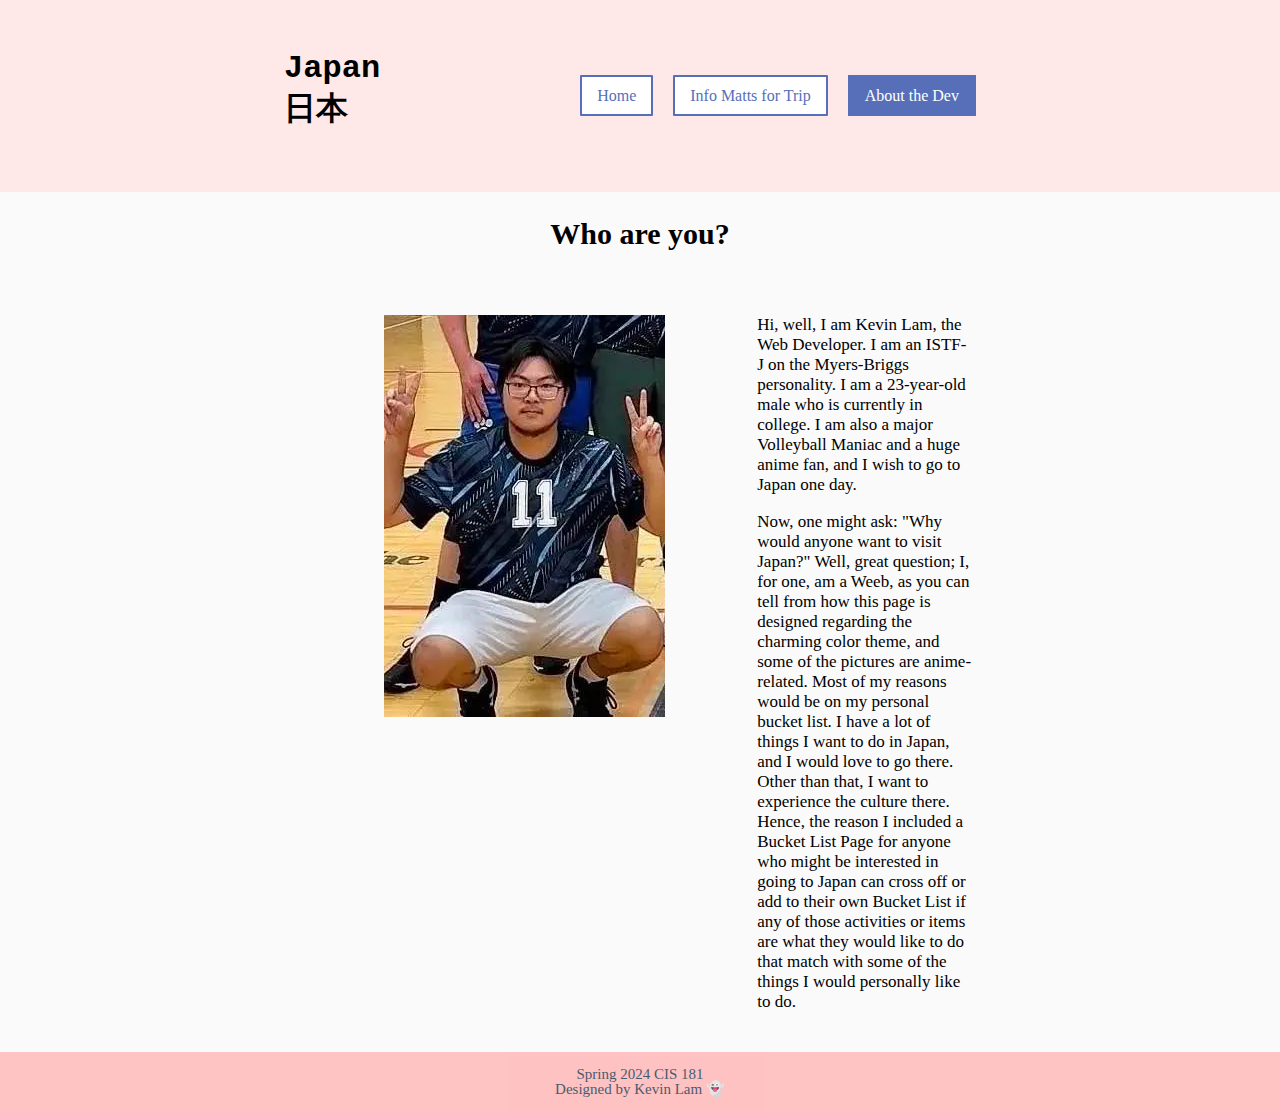
<file: AboutDev.html>
<!DOCTYPE html>
<!-- This serves as the page to describe the Developer and their reasoning for wanting to go to Japan. The lay out is a picture and the paragraphs regarding the Reasoning and information about the Developer. -->
<html>

<head>

  <meta charset="utf-8">

  <meta name="viewport" content="width=device-width, initial-scale=1.0">

  <!--Tab Name-->
  <title>Japan | About the Dev</title>

  <!-- External Style Sheet Links -->
  <link href="style.css" rel="stylesheet" type="text/css" />

</head>



<body>

  <!-- Header Portion & Naviagation Portion -->
  <header>


    <!-- Logo for Association & Maybe Potetnial Button for coming back to home -->
    <div class="logo">

      <!-- Confirmed can not be used - Kevin Lam
      <img src="logo.webp" alt="Small Sad Menhera-kun Crouching on the floor" />
      -->

      <h1>Japan <br> 日本</h1>

    </div>

    <!-- Navigation Bar -->
    <nav>

      <ul>


        <!-- Link to Home - index.html -->
        <li>
          <a href="index.html">Home</a>
        </li>


        <!-- Dropdown Menu - Informational Materials for Trip -->
        <li class="dropdown">

          <!-- Dropdown Title Button -->
          <a class="dropbutton">Info Matts for Trip</a>

          <!-- Dropdown-->
          <div class="dropdown-content">

            <!-- Link to Japanese Etiquette - Information1.html -->

            <a href="Information1.html">Japanese Etiquette</a>



            <!-- Link to Personal Bucket List - Information2.html -->

            <a href="Information2.html">Personal Bucket List</a>



          </div>




        </li>

        <!-- Link to About Dev - AboutDev.html -->
        <li>
          <a href="AboutDev.html"  class="active">About the Dev</a>
        </li>

      </ul>

    </nav>

  </header>



  <!-- Body Content -->
  <main>

    <h2> Who are you?</h2>

    <section>

      <!-- Photo -->
      <img src="Images/About_The_Dev/DevPicture.webp"
        alt="23 year old man with a smile on his face crouched down posing for a picture" />

      <!-- Bio -->
      <article>

        <p>
          Hi, well, I am Kevin Lam, the Web Developer. I am an ISTF-J on the Myers-Briggs personality. I am a
          23-year-old male who is currently in college. I am also a major Volleyball Maniac and a huge anime fan, and I
          wish to go to Japan one day.
        </p>

        <aside>
          <p>
            Now, one might ask: "Why would anyone want to visit Japan?" Well, great question; I, for one, am a Weeb, as
            you can tell from how this page is designed regarding the charming color theme, and some of the pictures
            are anime-related. Most of my reasons would be on my personal bucket list. I have a lot of things I want to
            do in Japan, and I would love to go there. Other than that, I want to experience the culture there. Hence,
            the reason I included a Bucket List Page for anyone who might be interested in going to Japan can cross off
            or add to their own Bucket List if any of those activities or items are what they would like to do that
            match with some of the things I would personally like to do.
          </p>
        </aside>


      </article>

    </section>

  </main>

  <!-- Footer Portion -->
  <footer>
    <p>
      Spring 2024 CIS 181
      <br>
      Designed by Kevin Lam 👻
    </p>
  </footer>

</body>



</html>
</file>
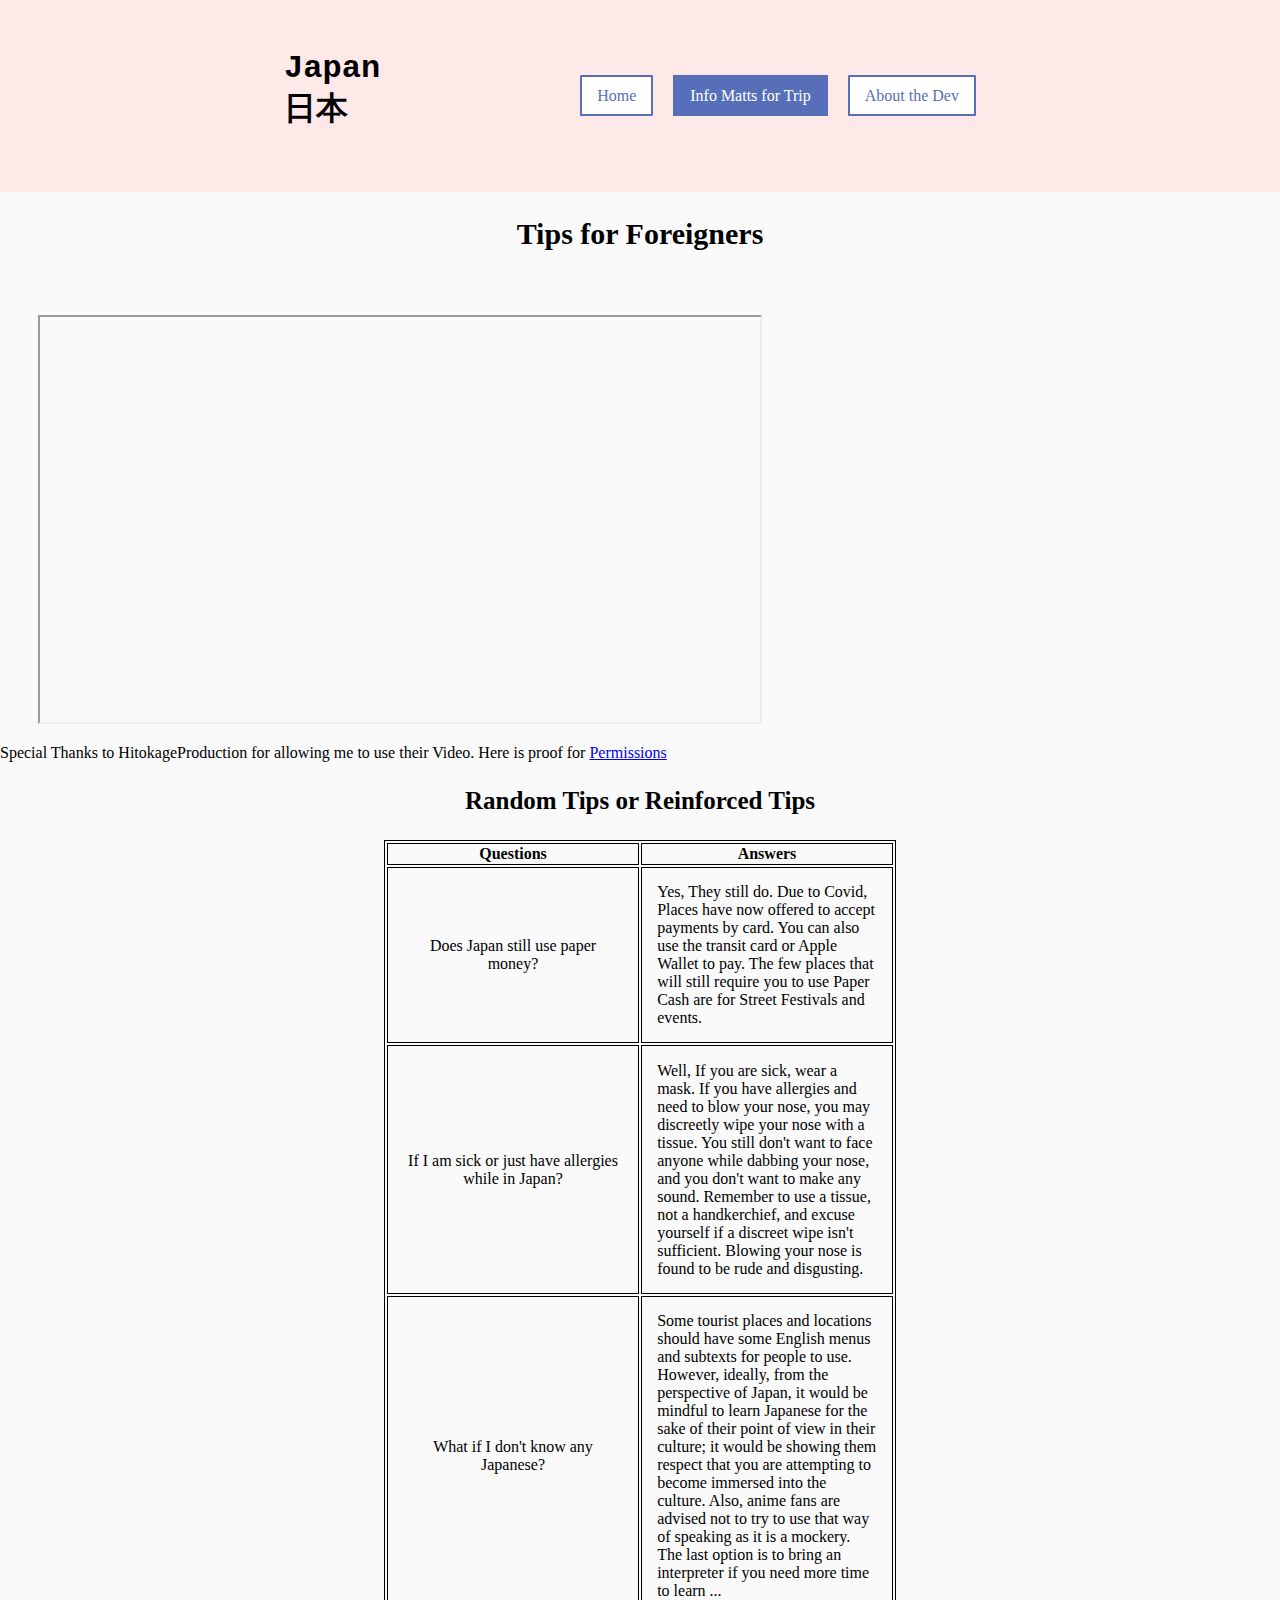
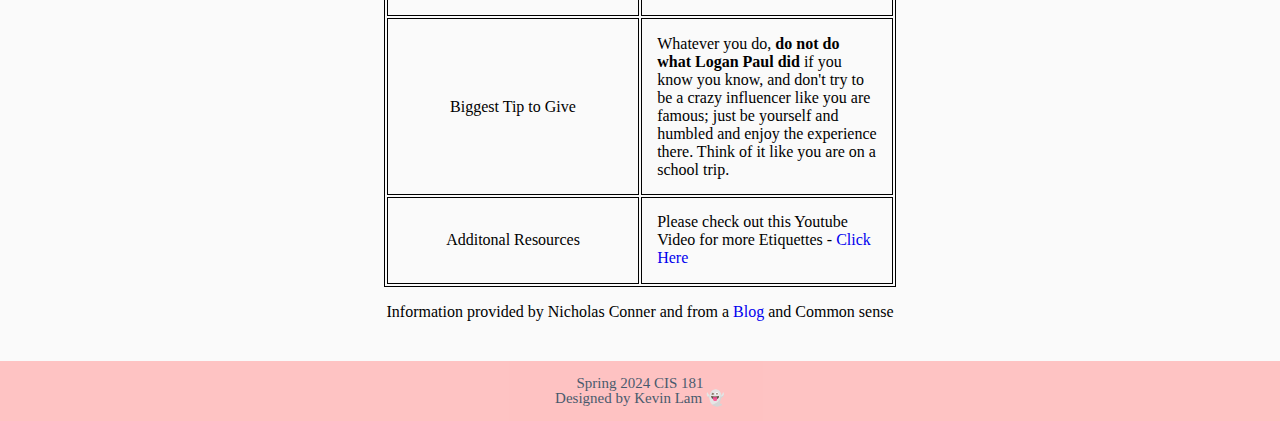
<file: Information1.html>
<!DOCTYPE html>
<!-- This serves a page for tips and guide before going to Japan -->
<html>

<head>

  <meta charset="utf-8">

  <meta name="viewport" content="width=device-width, initial-scale=1.0">

  <!--Tab Name-->
  <title>Japan | Etiquette</title>

  <!-- External Style Sheet Links -->
  <link href="style.css" rel="stylesheet" type="text/css" />

</head>



<body>

  <!-- Header Portion & Naviagation Portion -->
  <header>


    <!-- Logo for Association & Maybe Potetnial Button for coming back to home -->
    <div class="logo">

      <!-- Confirmed can not be used - Kevin Lam
      <img src="logo.webp" alt="Small Sad Menhera-kun Crouching on the floor" />
      -->

      <h1>Japan <br> 日本</h1>

    </div>

    <!-- Navigation Bar -->
    <nav>

      <ul>


        <!-- Link to Home - index.html -->
        <li>
          <a href="index.html">Home</a>
        </li>


        <!-- Dropdown Menu - Informational Materials for Trip -->
        <li class="dropdown">

          <!-- Dropdown Title Button -->
          <a class="dropbutton active">Info Matts for Trip</a>

          <!-- Dropdown-->
          <div class="dropdown-content">

            <!-- Link to Japanese Etiquette - Information1.html -->

            <a href="Information1.html">Japanese Etiquette</a>



            <!-- Link to Personal Bucket List - Information2.html -->

            <a href="Information2.html">Personal Bucket List</a>



          </div>




        </li>

        <!-- Link to About Dev - AboutDev.html -->
        <li>
          <a href="AboutDev.html">About the Dev</a>
        </li>

      </ul>

    </nav>

  </header>



  <!-- Body Content -->

  <h2> Tips for Foreigners </h2>

  <!-- Youtube Videos -->
  <div class='Media-Players'>

    <!-- Place Holders Videos until I Have Written Perms to Use said Vidoes from Youtuber's {Note for Professor These are my own videos I created} -->

    <iframe width="720" height="405" src="https://www.youtube.com/embed/pVKa5dTSlEQ">
    </iframe>
    <p> Special Thanks to HitokageProduction for allowing me to use their Video. Here is proof for <a
        href="Images/Permission_Youtube.pdf">Permissions</a></p>

  </div>

  <h3>Random Tips or Reinforced Tips</h3>

  <!-- Things to Note for trip -->
  <table class="center">
    <tr>
      <th>Questions</th>
      <th>Answers</th>
    </tr>
    <tr>
      <td class="question">Does Japan still use paper money?</td>
      <td> Yes, They still do. Due to Covid, Places have now offered to accept payments by card. You can also use the
        transit card or Apple Wallet to pay. The few places that will still require you to use Paper Cash are for Street
        Festivals and events.</td>
    </tr>
    <tr>
      <td class="question">If I am sick or just have allergies while in Japan?</td>
      <td> Well, If you are sick, wear a mask. If you have allergies and need to blow your nose, you may discreetly wipe
        your nose with a tissue. You still don't want to face anyone while dabbing your nose, and you don't want to make
        any sound. Remember to use a tissue, not a handkerchief, and excuse yourself if a discreet wipe isn't
        sufficient. Blowing your nose is found to be rude and disgusting.</td>
    </tr>
    <tr>
      <td class="question"> What if I don't know any Japanese? </td>
      <td> Some tourist places and locations should have some English menus and subtexts for people to use. However,
        ideally, from the perspective of Japan, it would be mindful to learn Japanese for the sake of their point of
        view in their culture; it would be showing them respect that you are attempting to become immersed into the
        culture. Also, anime fans are advised not to try to use that way of speaking as it is a mockery. The last option
        is to bring an interpreter if you need more time to learn ...</td>
    </tr>
    <tr>
      <td class="question"> Biggest Tip to Give </td>
      <td> Whatever you do,<strong> do not do what Logan Paul did</strong> if you know you know, and don't try to be a crazy influencer
        like you are famous; just be yourself and humbled and enjoy the experience there. Think of it like you are on a
        school trip.</td>
    </tr>

    <tr>
      <td class="question"> Additonal Resources</td>
      <td> Please check out this Youtube Video for more Etiquettes - <a
          href="https://www.youtube.com/watch?v=gGy0YJ7wI3g"> Click Here </a> </td>
    </tr>

  </table>

  <p class='Citation'>
    Information provided by Nicholas Conner and from a <a
      href="https://www.klook.com/en-US/blog/do-and-donts-japan-guide/">Blog</a> and Common sense
  </p>

  <!-- Footer Portion -->
  <footer>
    <p>
      Spring 2024 CIS 181
      <br>
      Designed by Kevin Lam 👻
    </p>
  </footer>

</body>



</html>
</file>
<file: style.css>
/* Normal Decoration Style Sheet*/

html {
  height: 100%;
  width: 100%;
}

/*
Colors

Header - #FFE8E8

Menu Boarder - #566FB8
Menu on Hover - #566FB8
Menu color - #FFFFFF
Sub Menu Color - #FFFFFF

Footer - 

*/

body {
  margin: 0px;
  background-color: #fafafa;
  position: relative;
  min-height: 100vh;
}

/* Header */

header {
  background-color: #FFE8E8;
  padding: 40px;
  display: flex;
  justify-content: center;
  align-items: center;
}

/* Navigation Bar */

nav ul {
  list-style: none;
  padding: 0;
  margin: 0;
  display: flex;
}

nav ul li {
  margin-right: 20px;
  position: relative;
}

nav ul li a {
  text-decoration: none;
  color: #566FB8;
  border: 2px solid #566FB8;
  padding: 10px 15px;
  border-radius: 1px;
  background-color: #ffffff;
}

nav ul li a:hover {
  background-color: #566FB8;
  color: #ffffff;
}

nav ul li a.active {
  background-color: #566FB8;
  color: #ffffff;
}

/* Dropdown menu */

.dropdown:hover .dropdown-content {
  display: block;
}

.dropdown-content {
  display: none;
  position: absolute;
  margin-top: 10px;
  background-color: #FFE8E8;
  box-shadow: 0px 8px 16px 0px rgba(0, 0, 0, 0.2);
  z-index: 1;
  border-radius: 5px;
  top: 100%;
}

.dropdown-content a {
  color: #566FB8;
  padding: 10px 15px;
  text-decoration: none;
  display: block;
  border-color: #566FB8;
}

.dropdown-content a:hover {
  background-color: #566FB8;
  color: #ffffff;
}

/* Logo & Heading (JAPAN) */

.logo {
  display: flex;
}

.logo img {
  width: 100px;
  height: 100px;
  margin-right: 10px;
}

.logo h1 {
  margin-top: 10px;
  margin-right: 200px;
  font-family: 'Courier New', Courier, monospace;
}

/* footer */

footer {
  margin-top: 50px;
  height: 60px;
  background: #FFB5B5;
  color: #18334A;
  text-align: center;
  position: absolute;
  bottom: 0%;
  width: 100%;
  font-size: 15px;
  opacity: 0.8;
}

footer p {
  padding-bottom: 10px;
  line-height: 1;
}

/* Body Content */

h2 {
  text-align: center;
  font-size: 30px;
}

section {
  display: flex;
  justify-content: space-evenly;
  padding-top: 3%;
}

section img {
  width: 60%;
  height: 60%;
  margin-left: 30%;
}

section article {
  text-align: center;
}

section article p {
  margin-top: 0px;
  text-align: start;
  padding-left: 15%;
  padding-right: 50%;
  padding-bottom: 0%;
  font-size: 17px;
  margin-left: auto;
  margin-right: auto;
}

section article aside {
  margin-bottom: 100px;
}

/* Personal Bucket List */

.Checkbox {
  list-style-type: none;
  max-width: 40%;
}

section li {
  font-family: 'Courier New', Courier, monospace;
  font-size: 17px;
}

.Personal_List {
  padding-top: 0px;
}

/* Gallery */

h3 {
  text-align: center;
  font-size: 25px;
}

.Gallery {
  display: flex;
  max-width: 50%;
  flex-direction: row;
  padding-left: 5%;
}

.Gallery-Container {
  border: #c0c0c0 solid;
  display: flex;
  flex-flow: column;
  padding: 5px;
  max-width: 50%;
  max-height: 25%;
  margin-left: 36%;
  margin-right: 36%;
}

.Gallery img {
  width: max-content;
  height: max-content;
  margin: 10%;
  max-width: 42%;
}

.Citation {
  padding-bottom: 100px;
  text-align: center;
}

.Citation a:link {
  text-decoration: none;
}

.Citation a:visited {
  text-decoration: none;
}


.Citation a:hover {
  text-decoration: none;
}


.Citation a:active {
  text-decoration: none;
}

/* Japanese Etiquette */

/* Video Players */
.Media-Player {
  display: flex;
  flex-direction: column;
  justify-content: center;
  align-items: center;
}

.Media-Player p {
  font-size: small;
  padding-top: 0%;
  margin-top: 0%;
  margin-left: 9%;
}

.Media-Player a:link {
  text-decoration: none;
}

.Media-Player a:visited {
  text-decoration: none;
}


.Media-Player a:hover {
  text-decoration: none;
}


.Media-Player a:active {
  text-decoration: none;
}

iframe {
  margin: 3%;
  max-width: 100%;
  max-height: 100%;
  margin-bottom: 0%;
}

/* Table of Information */

table,
th,
td {
  border: 1px solid black;
}


.center {
  margin-left: auto;
  margin-right: auto;
}

table {
  width: 40%;
}

td {
  width: 50%;
  padding: 3%;
}

.question {
  text-align: center;
}

td a:link {
  text-decoration: none;
}

td a:visited {
  text-decoration: none;
}


td a:hover {
  text-decoration: none;
}


td a:active {
  text-decoration: none;
}

/* Home page Pictures */

.home1 {
  display: flex;
  justify-content: center;
}

.home1 img {
  border: 10px ridge black;
  margin-left: 1%;
  margin-right: 1%;
}

.home2 {
  display: flex;
  justify-content: center;
}

.home2 img {
  margin-top: 2%;
  border: 10px ridge black;
}

.home1 p {
  font-size: small;
  padding-top: 0%;
  margin-top: 0%;
  margin-left: 9%;
}

.home2 p {
  font-size: small;
  padding-top: 0%;
  margin-top: 0%;
  margin-left: 9%;
}

.home_citation {
  text-align: center;

}

section p {
  padding-bottom: 5%;
  margin-left: 30%;
  margin-right: 30%;
  text-align: start;
  text-wrap: balance;
}

.Spacing {
  padding-top: 0%;
}
</file>
